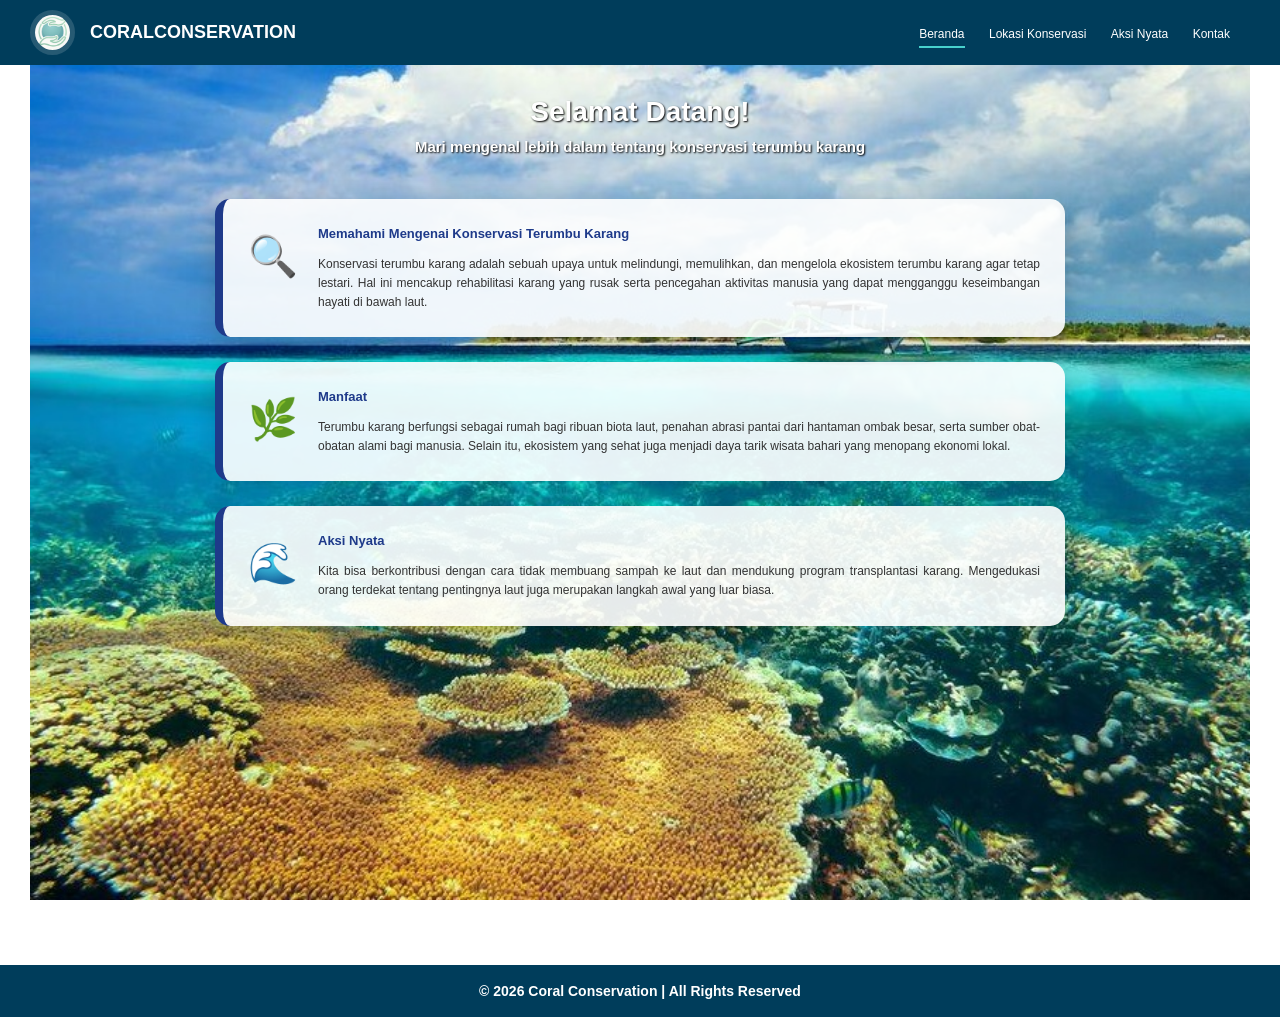
<file: index.html>
<!DOCTYPE html>
<html lang="id">

<head>
    <meta charset="UTF-8">
    <meta name="viewport" content="width=device-width, initial-scale=1.0">
    <title>Konservasi Terumbu Karang</title>
    <link rel="stylesheet" href="style.css">
</head>

<body>
    <header>

        <div class="container header-container">
            <img src="img/logo.png" alt="Logo" class="logo-img">
            <h1>CORALCONSERVATION</h1>
            <div class="container nav-container">
                <nav>
                    <a href="index.html?p=hero">Beranda</a>
                    <a href="index.html?p=lokasikonservasi">Lokasi Konservasi</a>
                    <a href="index.html?p=action">Aksi Nyata</a>
                    <a href="index.html?p=contact">Kontak</a>
                </nav>
            </div>
        </div>


    </header>
    <main id="content" class="container">
        <!-- Konten akan dimuat di sini -->
    </main>
    <footer>
        <div class="container">
            <h4>© 2026 Coral Conservation | All Rights Reserved</h4>
        </div>
    </footer>
    <script src="script.js"></script>
</body>

</html>
</file>
<file: style.css>
html {
    scroll-behavior: smooth;
    text-decoration: none
}

* {
margin: 0;
padding: 0;
box-sizing: border-box;
}
body {
font-family: 'Segoe UI', Tahoma, Geneva, Verdana, sans-serif;
line-height: 1.6;
min-height: 100vh;
display: flex;
flex-direction: column;
}
.container {
width: 100%;
max-width: 1220px;
margin: auto;
}

/* teks */

h1 {
font-size: 18px;
font-style: initial;
color: #ffffff;
display: flex;
justify-content: left;
}

h2 {
    font-size: 18px;
    font-style: initial;
    color: #222121;
}

h3 {
font-size: 13px;
font-weight: bold;
color: #000000;
}

h4 {
font-size: 14px;
font-weight: bold;
color: #ffffff;
}

p {
font-size: 12px;
color: #000000;
position: justify;
}

@keyframes shine {
    to {
        background-position: 200% center;
    }
}

/*LOGO*/

.logo-img {
    height: 45px;
    width: 45px;
    object-fit: cover;
    border-radius: 50%;
    display: block;
    border: 5px solid rgba(255,255,255,0.15);
    margin: 5px auto;
}

/* HEADER */
header {
background: #003D5B;
color: #13ABC4;
padding: 5px 0;
}

.header-container {
display: flex;
justify-content: left;
align-items: center;
gap: 15px;
}

.nav-container {
display: flex;
justify-content: right;
margin-right: 20px;
align-items: center;
}

nav a {
color: #ffffff;
font-size: 12px;
text-decoration: none;
margin-left: 20px;
padding-bottom: 5px;
}

nav a:hover {
opacity: 0.8;
}

nav a.active {
border-bottom: 2px solid #48D1CC;
}

/* MAIN */
main {
padding: 0px 0;
flex-grow: 1;
}
.hero {
    background: url(img/hero-bg.jpeg) no-repeat center center/cover;
    height: 100vh;
    color: #EBF4F6;
    display: flex;
    flex-direction: column;
    justify-content: center;
    align-items: center;
    text-align: center;
    position: relative;
    left: 50%;
    transform: translateX(-50%);
    width: 100vw;
}
.btn {
display: inline-block;
padding: 10px 20px;
background: #7AB2B2;
color: #feffff;
border: none;
cursor: pointer;
margin-top: 15px;
border-radius: 5px;
}
.btn:hover {
background: #9ce5ff;
}

.info {
background: #101e37;
color: #1f7f9a;
}

.home-card {
flex: 1;
min-width: 250px;
padding: 20px;
background: #256b7e;
border-radius: 8px;
}

/* HERO */

.hero-section {
    width: 100%;
    min-height: 100vh;
    background: url('img/hero-bg.jpeg') no-repeat center center / cover;
    background-attachment: fixed;
    display: flex;
    flex-direction: column;
    align-items: center;
}

.hero-header {
    text-align: center;
    margin: 25px;
    margin-bottom: 40px;
    color: white;
}

.hero-header h2{
    color: #ffffff;
    font-size: 28px;
    margin-bottom: 0px;
    text-shadow: #000000 1px 1px 2px;
}

.hero-header h3 {
    color: #ffffff;
    font-size: 15px;
    margin-top: 0px;
    text-shadow: #000000 1px 1px 2px;
}


/* GRID & CARD */
.hero-grid {
    display: flex;
    flex-direction: column;
    gap: 25px;
    width: 100%;
    max-width: 850px;
}

.hero-card {
    display: flex;
    align-items: flex-start;
    gap: 20px;
    background: rgba(255, 255, 255, 0.9);
    padding: 25px;
    border-radius: 15px;
    box-shadow: 0 10px 30px rgba(0,0,0,0.2);
    border-left: 8px solid #1e3a8a;
    transition: transform 0.3s ease;
}

.hero-card:hover {
    transform: translateX(10px);
}

.card-icon {
    font-size: 2.5rem;
}

.card-body h3 {
    color: #1e3a8a;
    margin-bottom: 10px;
}

.card-body p {
    color: #333;
    line-height: 1.6;
    text-align: justify;
}

.card {
    flex: 1;
    min-width: 250px;
    padding: 30px;
    background: #6dbcd0;
    border-radius: 8px;
    transition: all 0.3s ease;
    cursor: pointer;
    border: 1px solid transparent;
}

.location-img {
    width: 100%;      
    height: 200px;
    object-fit: cover;
    border-radius: 5px;
    margin-top: 15px;
}

/* Kontainer */
.grid {
    display: grid;
    grid-template-columns: repeat(3, 1fr); 
    gap: 20px; 
    padding: 20px;
    overflow-y: auto; 
    width: 100%;
    box-sizing: border-box;
}

@media (max-width: 768px) {
    .grid {
        grid-template-columns: repeat(1, 1fr);
    }
}

.card h3, .card h4 {
    margin-bottom: 5px;
}

.card:hover {
    transform: translateY(-10px);
    box-shadow: 0 15px 30px rgba(0, 0, 0, 0.2);
    background: #009dff;
    border: 1px solid #00b4d8;
}

/* AKSI NYATA */
.action-section {
    width: 100%;
    min-height: 100vh;
    background: url('img/hero-bg.jpeg') no-repeat center center / cover;
    background-attachment: fixed;
    display: flex;
    flex-direction: column;
    align-items: center;
}

.header-aksi {
    text-align: center;
    color: white;
    margin-bottom: 50px;
}

.header-aksi h2 {
    color: #ffffff;
    font-size: 20px;
    margin-top: 10px;
    text-shadow: #000000 1px 1px 2px;
}

.header-aksi p {
    color: #ffffff;
    font-size: 14px;
    margin-top: 0px;
    text-shadow: #000000 1px 1px 2px;
}

.aksi-nyata .grid {
    display: grid;
    grid-template-columns: repeat(2, 1fr);
    gap: 30px;
    max-width: 1000px;
}

.aksi-card {
    background: rgba(255, 255, 255, 0.95);
    border-radius: 15px;
    padding: 30px;
    text-align: center;
    transition: transform 0.3s ease, box-shadow 0.3s ease;
    border-bottom: 5px solid #91e4f4;
}

.icon-box {
    font-size: 3rem;
    margin-bottom: 15px;
}

.aksi-card h3 {
    color: #1e3a8a;
    margin-bottom: 15px;
}

.aksi-card p {
    color: #444;
    line-height: 1.6;
}

@media (max-width: 768px) {
    .aksi-nyata .grid {
        grid-template-columns: 1fr;
    }
}


/* FORM */
.contact {
background: url(img/hero-bg.jpeg) no-repeat center center/cover;
    height: 100vh;
    color: rgb(4, 9, 58);
    display: flex;
    flex-direction: column;
    justify-content: center;
    align-items: center;
    text-align: center;
    position: relative;
    left: 50%;
    transform: translateX(-50%);
    width: 100vw;
}
.contact-form {
    display: flex;
    flex-direction: column;
    gap: 20px;
    width: 90%;
    max-width: 500px;
    background: rgba(255, 255, 255, 0.1);
    padding: 30px;
    border-radius: 15px;
    backdrop-filter: blur(5px);
}

.contact-form input,
.contact-form textarea {
    padding: 15px;
    border: none;
    border-radius: 8px;
    font-size: 16px;
    width: 100%;
    box-sizing: border-box;
}

.contact-form textarea {
    height: 150px;
    resize: none;
}

/* lokasi */

.lokasikonservasi {
background: url(img/hero-bg.jpeg) no-repeat center center/cover;
    height: 100vh;
    color: rgb(4, 9, 58);
    display: flex;
    flex-direction: column;
    justify-content: center;
    align-items: center;
    text-align: center;
    position: relative;
    left: 50%;
    transform: translateX(-50%);
    width: 100vw;
}

/* about */

.about {
background: url(img/hero-bg.jpeg) no-repeat center center/cover;
    height: 100vh;
    color: rgb(4, 9, 58);
    display: flex;
    flex-direction: column;
    justify-content: center;
    align-items: center;
    text-align: center;
    position: relative;
    left: 50%;
    transform: translateX(-50%);
    width: 100vw;
}

/* FOOTER */
footer {
background: #003D5B;
color: white;
text-align: center;
padding: 15px 0;
margin-top: 0px;
}



/* RESPONSIVE */
@media (max-width: 768px) {
.header-container {
flex-direction: column;
}
nav {
margin-top: 10px;
}
.grid {
flex-direction: column;
}
}
</file>
